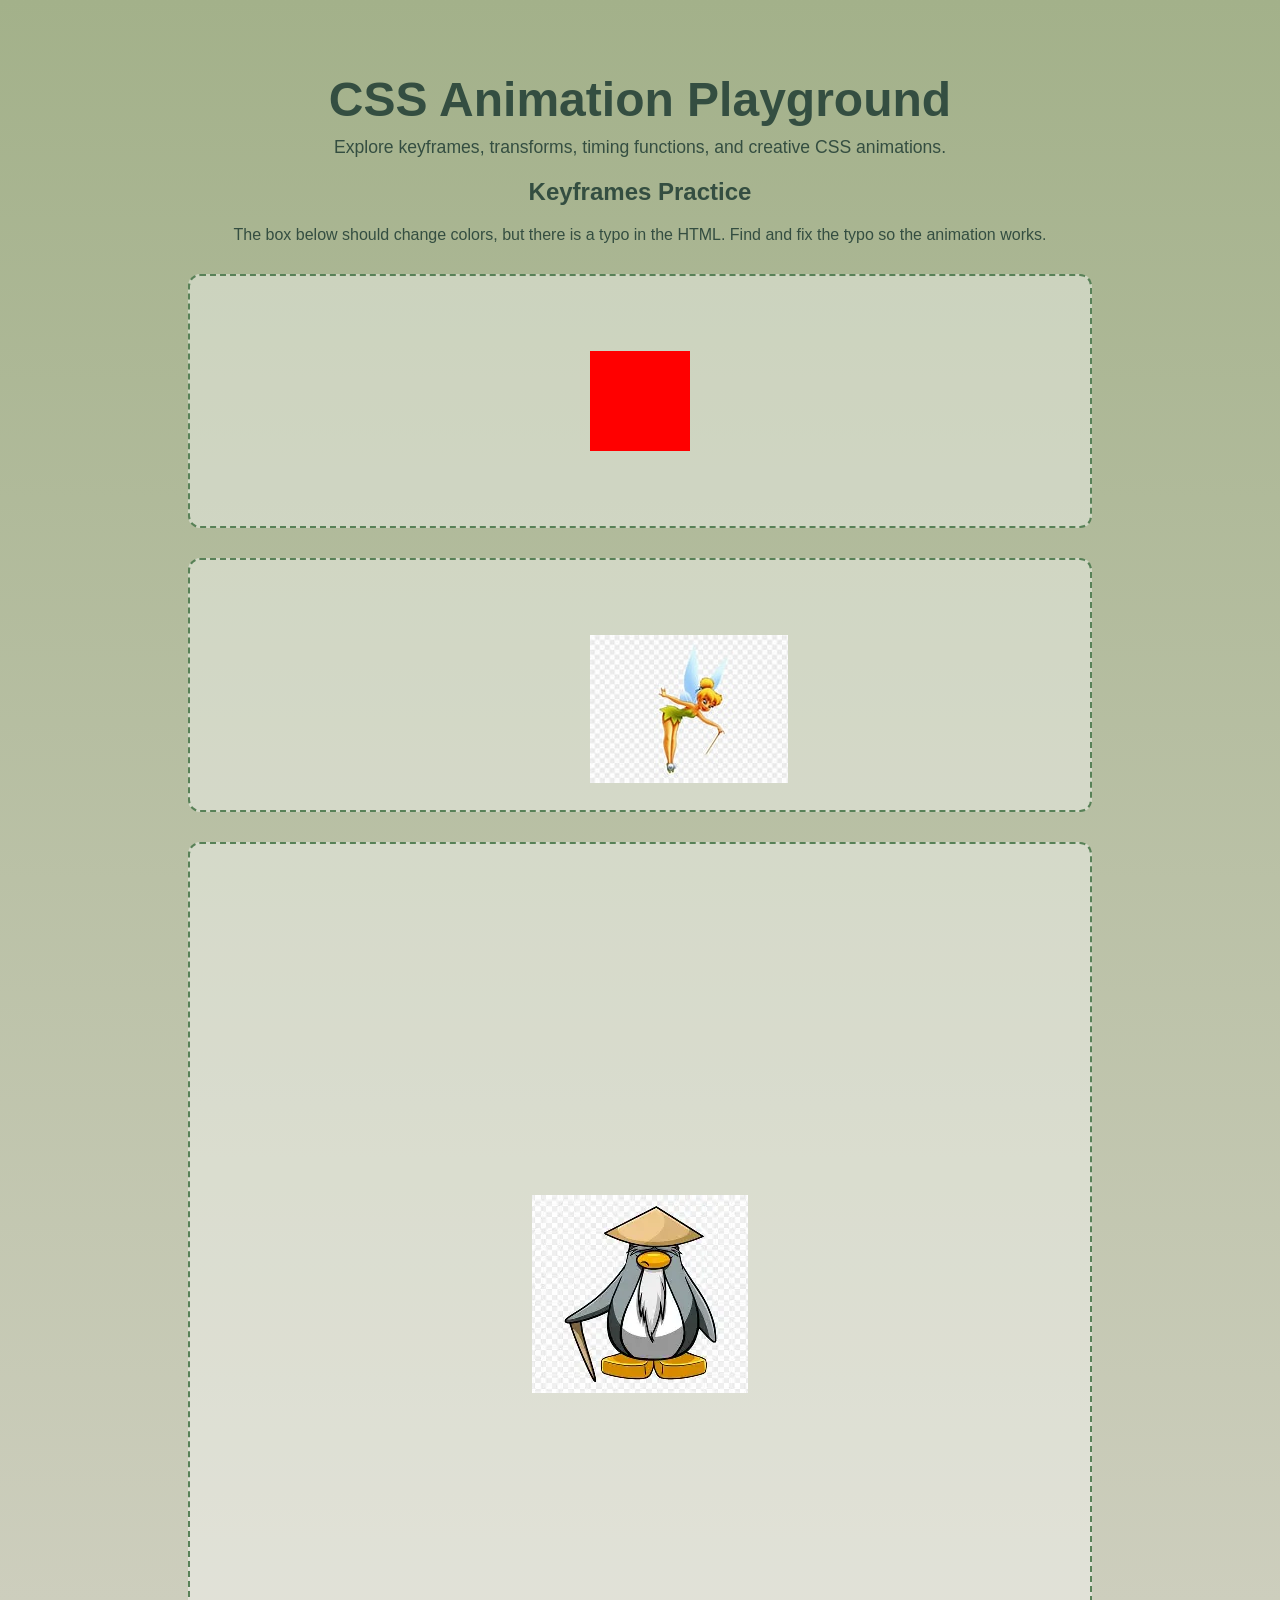
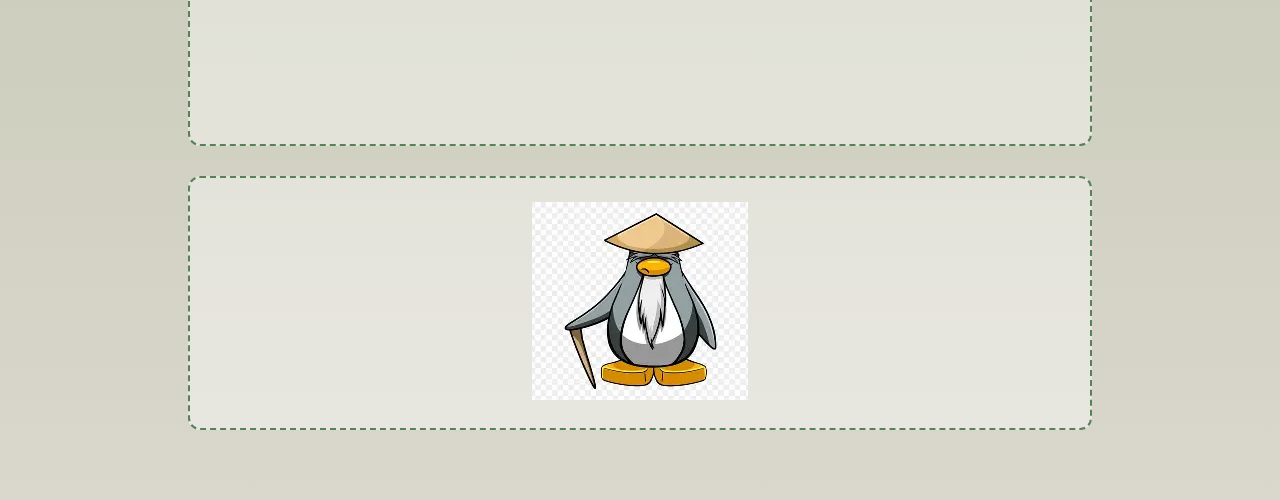
<file: animation/index.html>
<!DOCTYPE html>
<html lang="en">
<head>
<meta charset="UTF-8">
<meta name="viewport" content="width=device-width,
initial-scale=1.0"> <title>CSS Animation
Playground</title>
<link rel="stylesheet" href="style.css">
</head>
<body>
<h1>CSS Animation Playground</h1>
<p class="subtitle">

Explore keyframes, transforms, timing functions, and creative
CSS animations. </p>
<!-- KEYFRAMES PRACTICE -->
<h2>Keyframes Practice</h2>
<p>
The box below should change colors, but there is a typo in
the HTML. Find and fix the typo so the animation works.
</p>
<div class="playground">
<div class="box"></div>
</div>
<!-- EASE ANIMATION -->
<div class="playground">
<div class="tinker_bell">
<img src="tinkerbell.png" alt="Tinkerbell" />
</div>
</div>
<!-- SPIN ANIMATION -->
<div class="playground">
<div class="sensei">
<img src="sensei.png" alt="club penguin gray
sensei penguin" /> </div>
</div>
<!-- HOVER ANIMATION -->
<div class="playground">
<div class="sensei-hover">
<img src="sensei.png" alt="club penguin gray sensei penguin" />
</div>
</div>
</body>
</html>
</file>
<file: animation/style.css>
body {
font-family: Arial, sans-serif;
text-align: center;
background: linear-gradient(to bottom,

#a3b18a, #dad7cd); color: #344e41;
margin: 0;
padding: 40px;
}
h1 {
font-size: 3rem;
margin-bottom: 10px;
}
.subtitle {
font-size: 1.1rem;
max-width: 700px;
margin: 0 auto;
}
.playground {
min-height: 250px;
border: 2px dashed #588157;
border-radius: 12px;
background: rgba(255, 255, 255, 0.4);
display: flex;
justify-content: center;
align-items: center;
margin: 30px auto;
max-width: 900px;
}

/* ========================= */
/* KEYFRAMES PRACTICE */
/* ========================= */
@keyframes colorChange {
0% { background-color: red; }
50% { background-color: yellow; }
100% { background-color: red; }
}
.box {

width: 100px;
height: 100px;
background-color: red;
animation:
colorChange 2s
infinite; }

/* ========================= */
/* EASE ANIMATION */
/* ========================= */
@keyframes slideIn {
  0% {
    transform: translateX(0px);
    opacity: 0;
  }
  50% {
    transform: translateX(200px);
    opacity: 1;
  }
  100% {
    transform: translateX(0px);
    opacity: 0;
  }
}

.tinker_bell {
  width: 100px;
  height: 100px;
  position: relative;
  animation: slideIn 4s ease-in-out infinite;
}

/* ========================= */
/* SPIN ANIMATION */
/* ========================= */
@keyframes spin {
  from {
    transform: rotate(0deg);
  }
  to {
    transform: rotate(360deg);
  }
}

.sensei {
  display: flex;
  justify-content: center;
  align-items: center;
  height: 100vh;
  animation: spin 1s linear infinite;
}

/* ========================= */
/* HOVER ANIMATION */
/* ========================= */
@keyframes bob {
  0%, 100% {
    transform: translateY(0);
  }
  50% {
    transform: translateY(-20px);
  }
}

.sensei-hover {
  display: inline-block;
  animation: bob 1s ease-in-out infinite;
}
</file>
